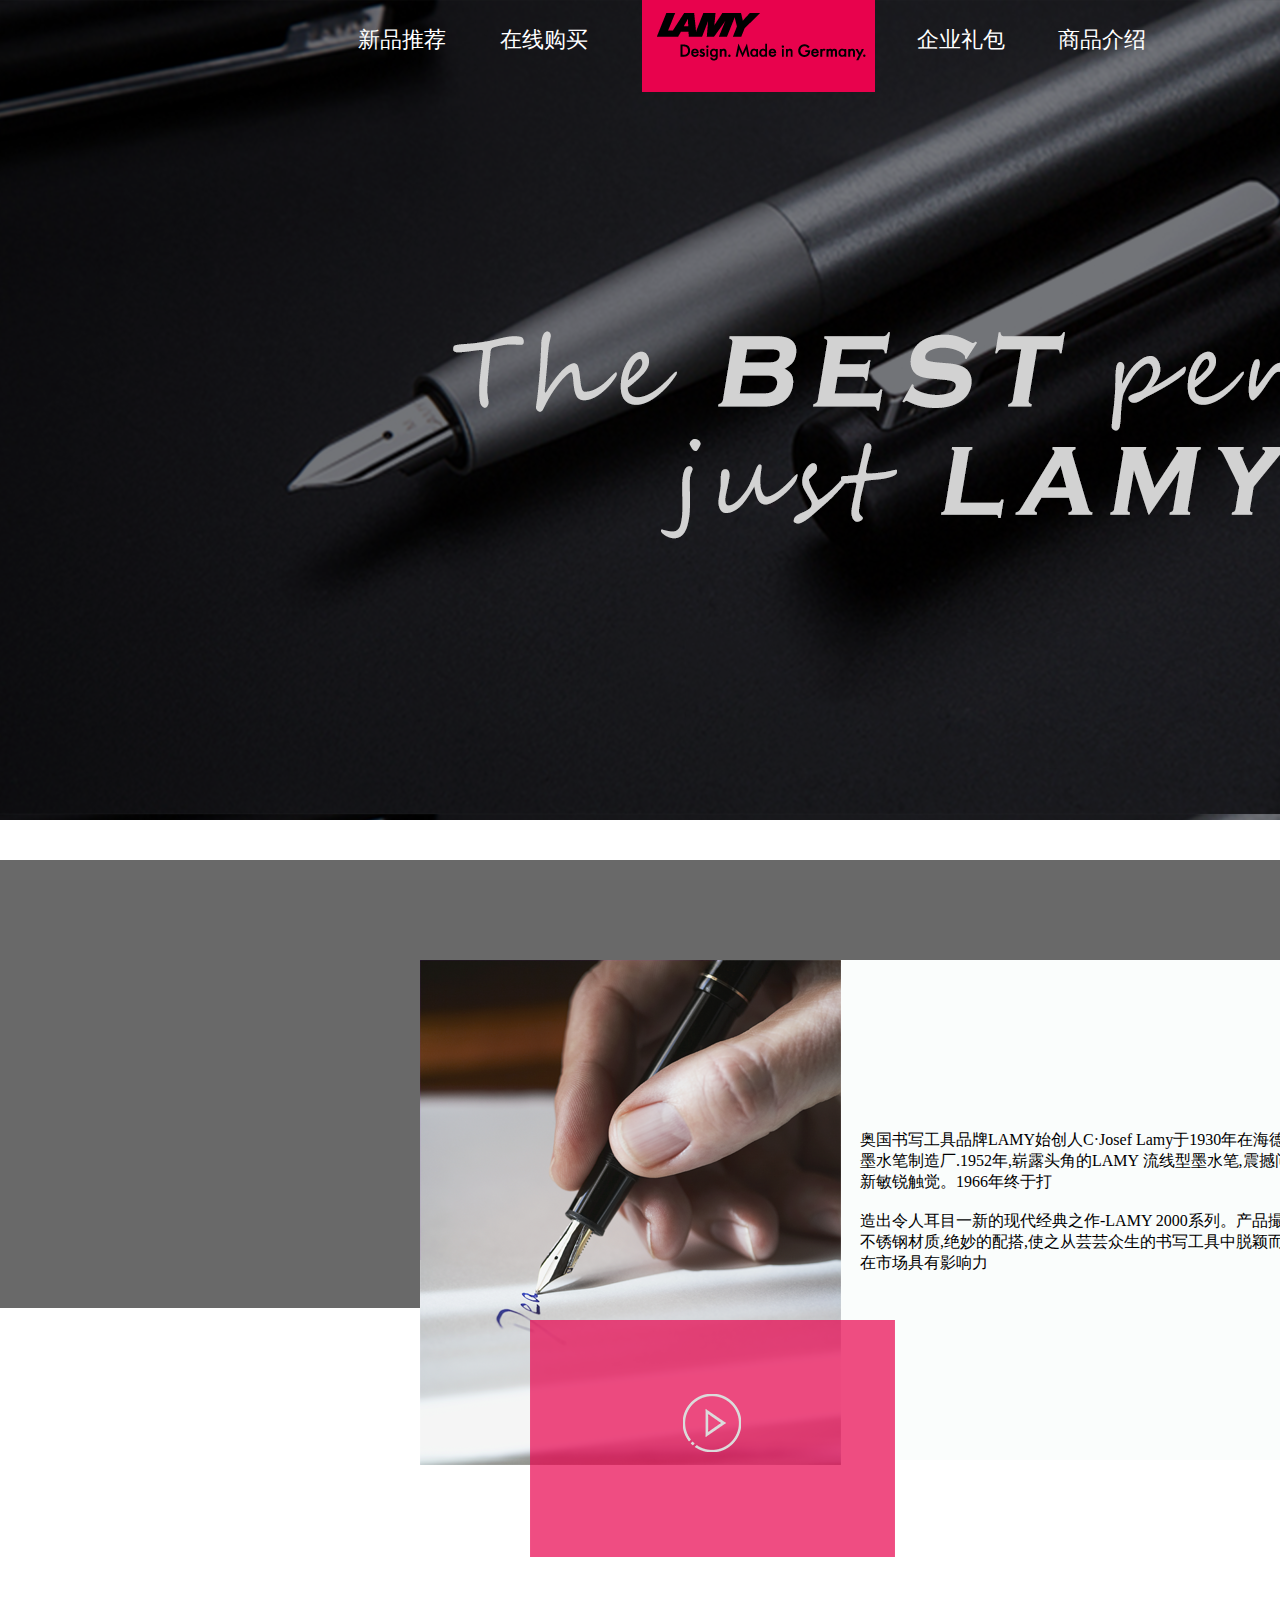
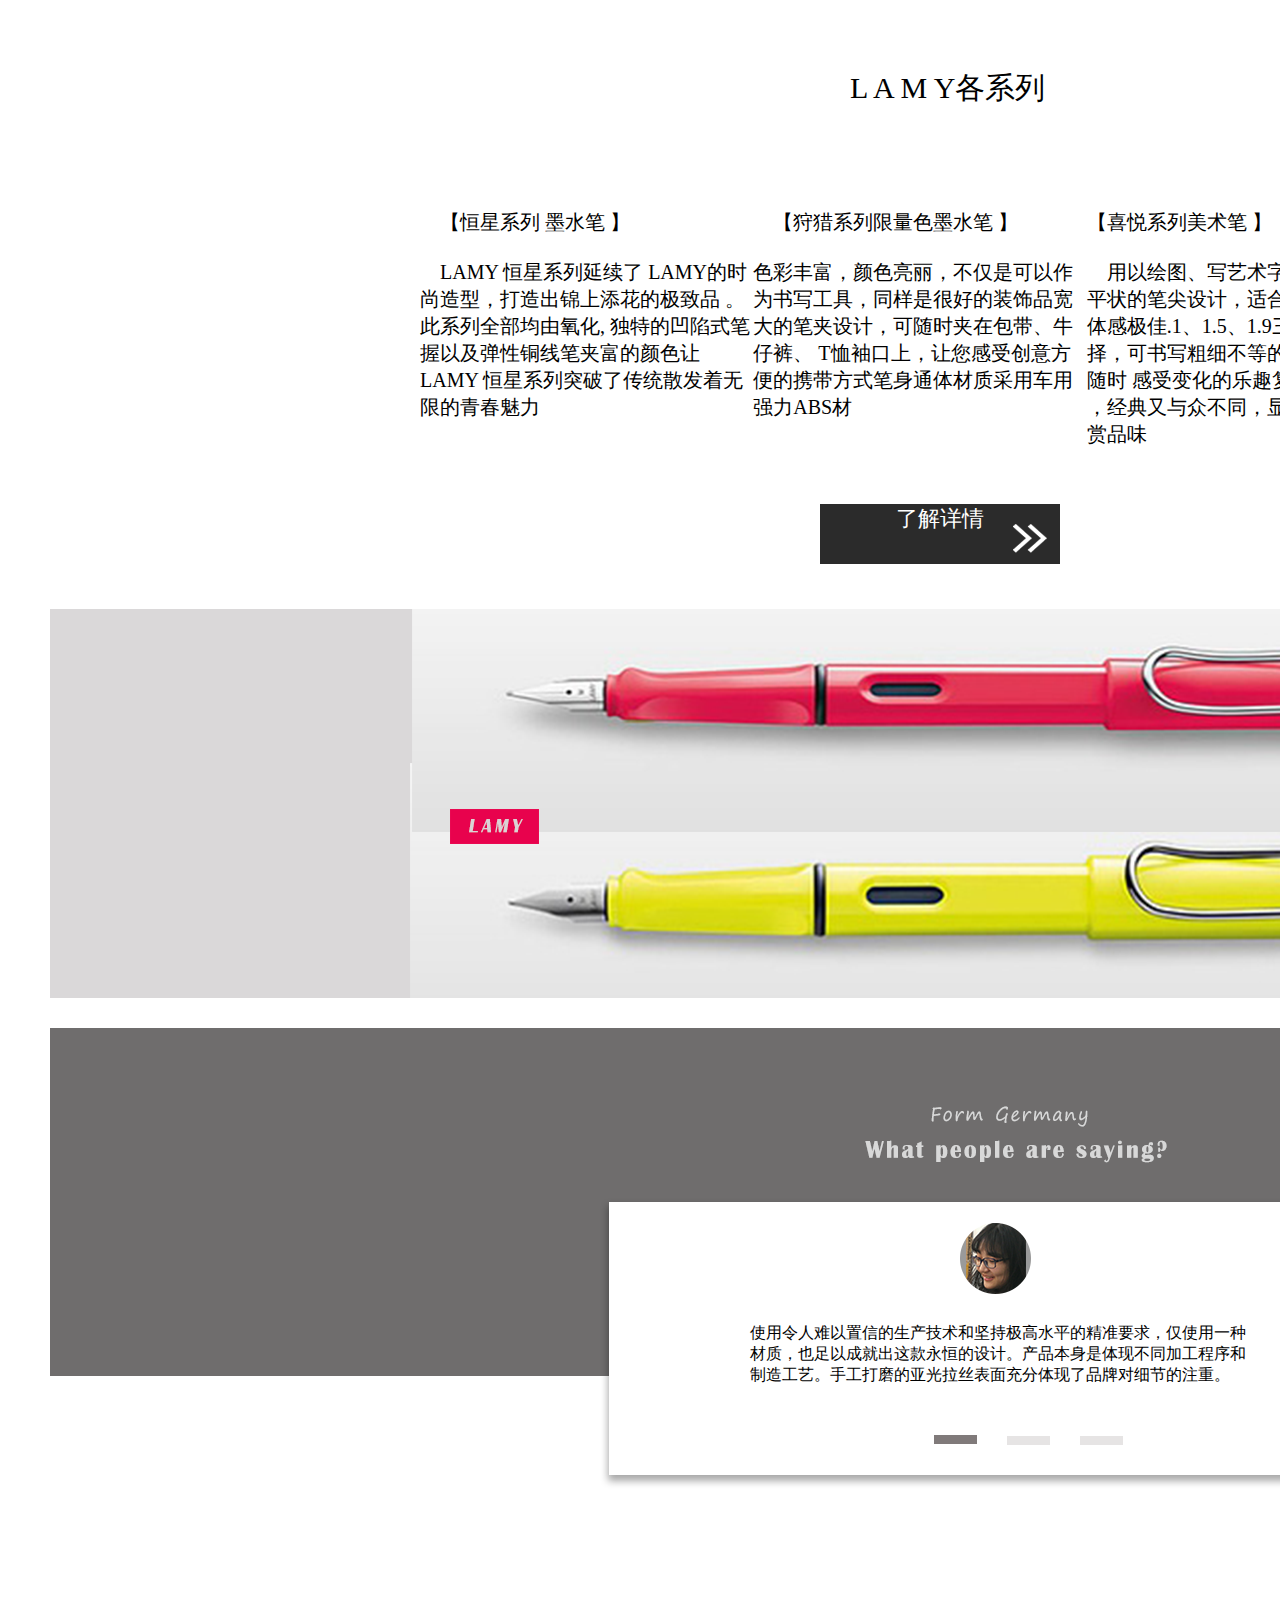
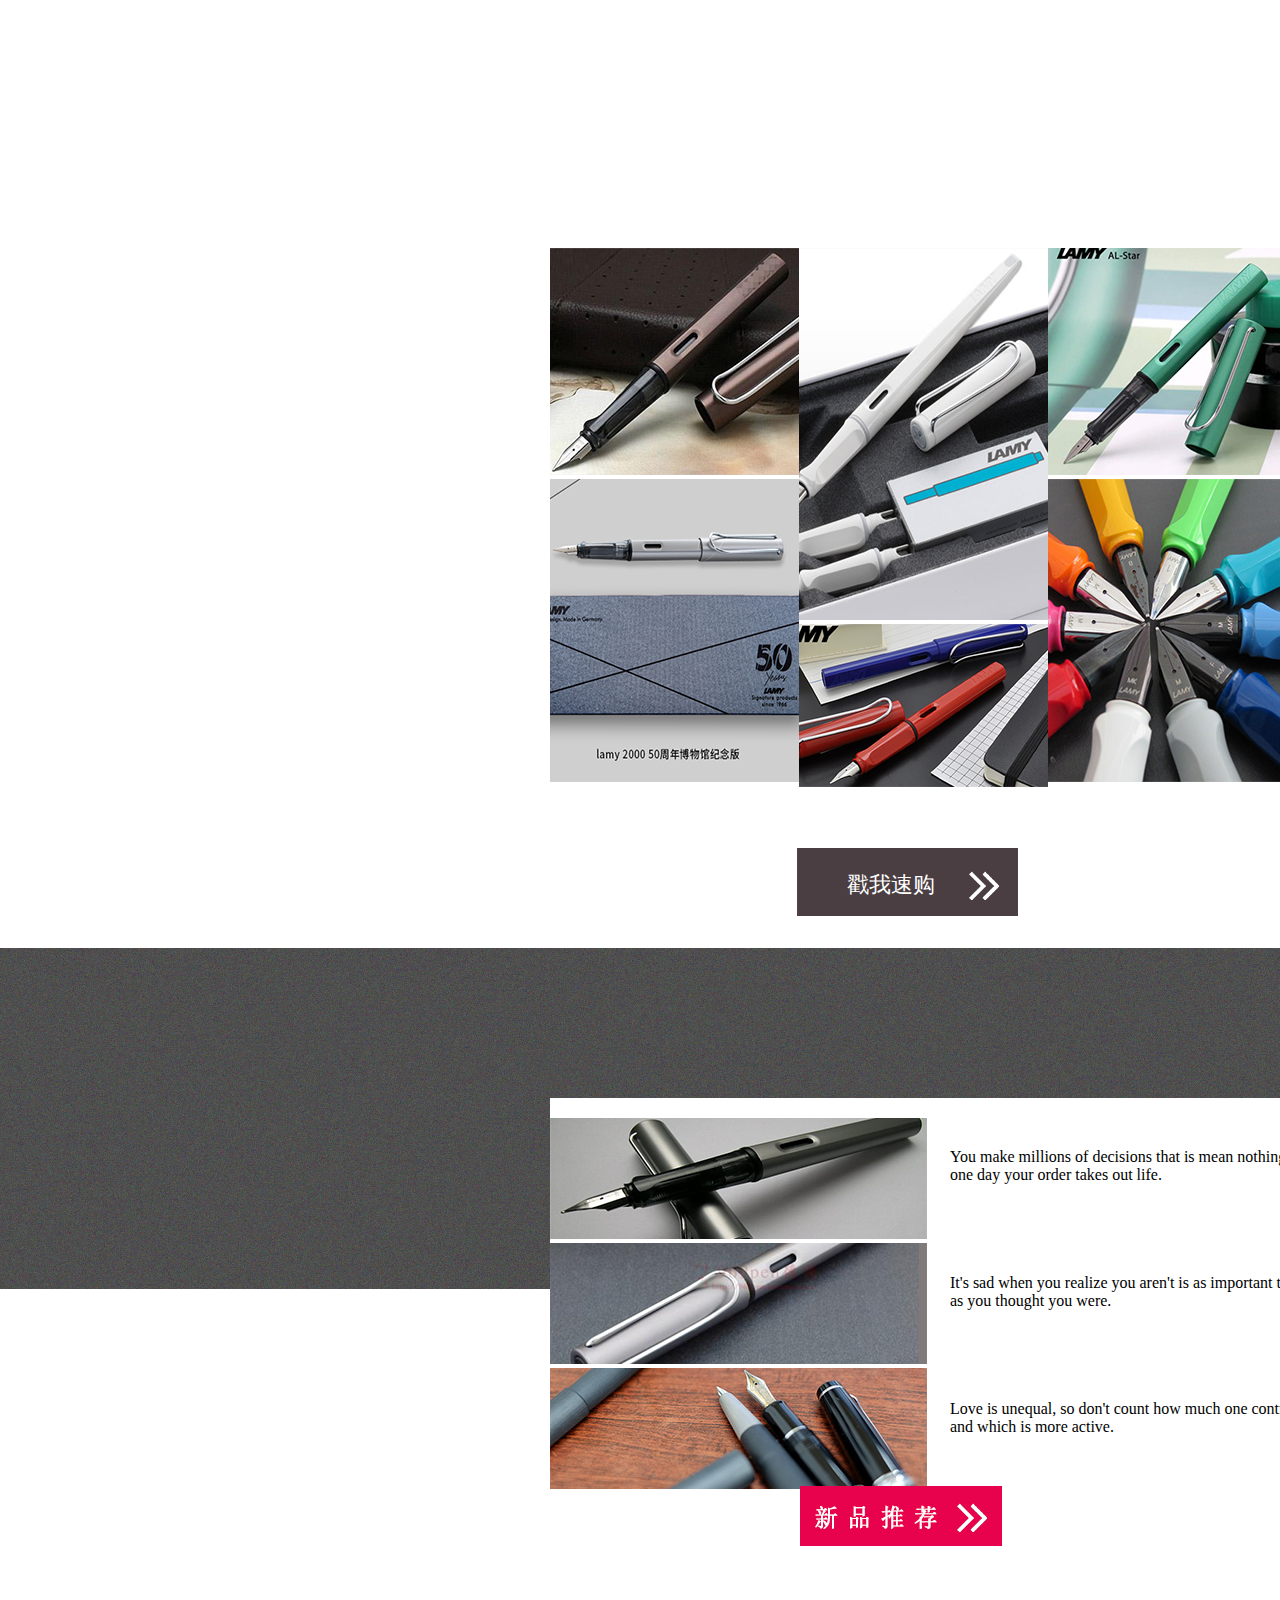
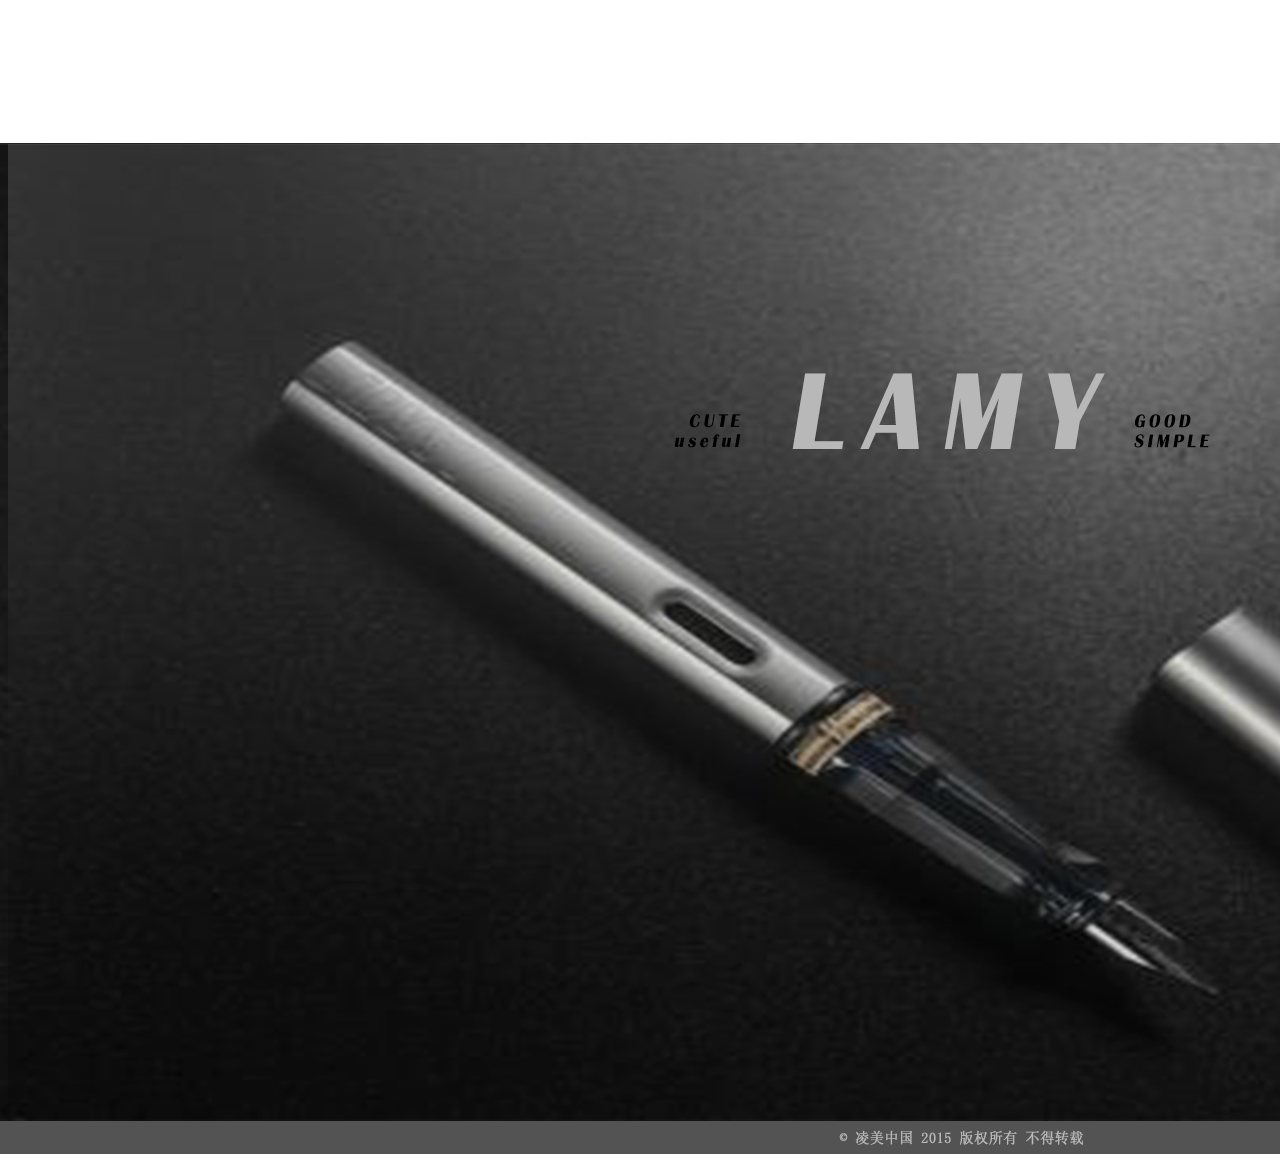
<file: 钢笔/index.html>
<!DOCTYPE html>
 <html lang="en">
 <head>
    <meta charset="UTF-8">
    <meta name="viewport" content="width=device-width, initial-scale=1.0">
    <title>Document</title>
    <style>
    *{
        margin: 0;
    }
    .mainback{
        background-image:url('image/The best pen is  just LAMY.png') ;
        position: relative;
        
        width:100%;
        height: 820px;
    }
    .mainback_flex{
        position: relative;
        width: 800px;
        left: 28%;
        display: flex;
        flex-direction: row;
        justify-content: space-between;

    }
    .box{
     position: relative;
     font-size :22px;
     width: 100px;
     height: 50px;
     top: 25px;
     
    }
    .box ~ .picbox{
        background-color: firebrick;
        width: 233px;
        height: 97px;
        top: -5px;
        
    }

    .introduction{
    top: 40px;
    position: relative;
    background-color: dimgray;
    width: 100%;
    height: 448px;

    }
    .firstword{
    position: relative; 
     background-color: rgb(250, 253, 252);
     width: 1000px;
     height: 500px;   
    top: 100px;
    left: 420px;
    }

    .writepen{
    position: relative;
    background-color: blueviolet;
    width:300px ;
    height: 300px;
    }

    .text{
        position: relative;
        width: 550px;
        height: 240px;
        left: 440px;
        bottom: 130px;


    }
   
    .video{
      position: absolute;
      bottom: -20%;
      left: 110px;
      
      width: 360px;
      height: 240px; 
     
    }
    .lamy{
        position: relative;
        top: 400px;
        left: 850px;
        font-size: 30px;
    }

    .text3{
        position: relative;
        
        width: 1000px;
        height: 400px;
        top: 500px;
        left: 420px;

    }
    .text3_flex{
        position: relative;
        display: flex;
        flex-direction: row;
        justify-content: space-between;
        width: 1000px;
        height: 225px;

       
    }
    .text3_box{
        position: relative;
       
        width: 350px;
        height:225px;
        font-size: 20px;
}

    .go{
        position: relative;
        background-image:url('image/go.png') ;
        width: 240px;
        height: 60px;
        top: 70px;
        left: 400px;
        font-size :22px;
        text-align: center;
    }
    .colorpen{
        position: relative;
        background-color: cornflowerblue;
        width: 1000px;
        height: 300px;
        top: 500px;
        left: 50px;

    }
    .people{
        position: relative;
       
        width: 100%;
        height: 350px;
        top: 300px;
        left: 50px;
    }

    .text2{
        position: relative;
        
        width: 820px;
        height: 280px;
        top: 400px;
        left: 550px;

    }
   
    .row{
        position: relative;
       
        width: 50px;
        height: 50px;
        top: 75px;
        left: 360px;
    }
    .pics{
        position: relative;
       
        width: 1200px;
        height: 850px;
        top: 850px;
        left: 400px;
    }
    .move1{
        position: relative;
        bottom: 170px;
        left: 150px;
        width: 500px;
    }
    .en{position: relative;
        width: 400px;
        left: 400px;
        bottom: 350px;

    }
    .pics_flex{
        position: relative;
        display: flex;
        flex-direction: row;
        justify-content: space-between;
        width: 900px;
        height: 560px;
       
        top: 200px;
        left: 150px;

    }
    .pics_box{
        position: relative;
        width: 250px;
        height: 550px;
       

   
    }
    .drive{
        position: relative;
        top: 500px;
    }
    .drive1{
        position: relative;
        top: 550px;

    }
    .text2_copy{
        position: relative;
        background-color: white;
        width: 880px;
        height: 440px;
        top: 200px;
        left: 500px;
    }
    .text2_box{
        position: relative;
       
        width: 380px;
        height: 400px;
        top: 20px;
    }
    .go2{
        position: relative;
        background-color: blueviolet;
        width: 200px;
        height: 50px;
        bottom: 300px;
        left: 250px
        ;
    }
    .go1{
        position: relative;
        top: 600px;
        right: 500px;
    }
    .move{
        position: relative;
        top: 1000px;
    }
    .up{
        position: relative;
        bottom: 50px;
        font-size: 22px;
        left: 50px;
    }
    .little{
        position: relative;
        top: 400px;
        left: 450px;
    }
    </style>
 </head>
 <body>
    <div class="mainback"> 
        
        <div class="mainback_flex">
                <p class="box" style="color: white;">新品推荐</p>
                <p class="box" style="color: white;">在线购买 </p> 
                <p class="box picbox"><img src="image/word.png" alt=""></p>
                <p class="box" style="color: white;">企业礼包</p>
                <p class="box" style="color: white;">商品介绍</p>
        </div>
    </div>

    <div class="introduction">
        <div class="firstword" >
            <p class="writepen"><img src="image/pen4.png" alt=""></p>
            <p class="text">
                   

                奥国书写工具品牌LAMY始创人C·Josef Lamy于1930年在海德堡创立了欧瑟斯墨水笔制造厂.1952年,崭露头角的LAMY 流线型墨水笔,震撼问世,彰显公司的创新敏锐触觉。1966年终于打
                <br>
                <br>
                造出令人耳目一新的现代经典之作-LAMY 2000系列。产品撮合了聚碳酸酯与不锈钢材质,绝妙的配搭,使之从芸芸众生的书写工具中脱颖而出,时至今日,依然在市场具有影响力</p>
            <p class="video">
            <img src="image/video.png" alt="">
            </p>

        </div>
    
    </div>
   <div class="lamy">
    L A M Y各系列
   </div>

   <div class="text3"> 
    <div class="text3_flex">
            <p class="text3_box">
                &nbsp;&nbsp;&nbsp;&nbsp;【恒星系列 墨水笔 】
                <br>
                <br>
                &nbsp;&nbsp;&nbsp;&nbsp;LAMY 恒星系列延续了 LAMY的时尚造型，打造出锦上添花的极致品 。此系列全部均由氧化, 独特的凹陷式笔握以及弹性铜线笔夹富的颜色让 LAMY 恒星系列突破了传统散发着无限的青春魅力</p>
            <p class="text3_box"> &nbsp;&nbsp;&nbsp;&nbsp;【狩猎系列限量色墨水笔 】<br><br>
                色彩丰富，颜色亮丽，不仅是可以作为书写工具，同样是很好的装饰品宽大的笔夹设计，可随时夹在包带、牛仔裤、 T恤袖口上，让您感受创意方便的携带方式笔身通体材质采用车用强力ABS材</p>
            <p class="text3_box">【喜悦系列美术笔 】<br><br>
                &nbsp;&nbsp;&nbsp;&nbsp;用以绘图、写艺术字、艺术签名扁平状的笔尖设计，适合书写艺术字立体感极佳.1、1.5、1.9三种笔尖可供选择，可书写粗细不等的立体字，让您随时 感受变化的乐趣复古的笔杆设计 ，经典又与众不同，显示出独特的欣赏品味</p>
    </div>
    <div class="go"  style="color: white;">了解详情</div>
   </div>
   
   <div class="colorpen"><img src="image/colorpen.png" alt=""></div>
   <div class="little"><img src="image/LAMY.png" alt=""></div>
   
   <div class="people">
    <div class="text2">
        <div class="row">
            <img src="image/photo.png" alt="">
        </div>
        <img src="image/three.png" alt="">
       <div class="move1">使用令人难以置信的生产技术和坚持极高水平的精准要求，仅使用一种
        材质，也足以成就出这款永恒的设计。产品本身是体现不同加工程序和
        制造工艺。手工打磨的亚光拉丝表面充分体现了品牌对细节的注重。</div> 
    </div>
    <img src="image/What people are saying__.png" alt="">
   </div>

   <div class="pics">
    <div class="pics_flex">
        <div class="pics_box">
            <img src="image/pen6.png" alt="">
            <img src="image/pen5.png" alt="">
        </div>
        <div class="pics_box">
            <img src="image/pen7.png" alt="">
            <img src="image/pen8.png" alt="">
        </div>

        <div class="pics_box">
            <img src="image/pen9.png" alt="">
            <img src="image/pen10.png" alt="">
        </div>
        <div class="go1"><img src="image/go1.png" alt="">
           <div class="up" style="color: white;">戳我速购</div> </div>
    </div>

</div>
<div class="drive1">
<div class="people">
    <div class="text2_copy">
       
        <div class="text2_box">
            <img src="image/pen1.png" alt="">
            <img src="image/pen2.png" alt="">
            <img src="image/pen3.png" alt="">
        </div>
        <div class="en">
            You make millions of decisions that is
            mean nothing,and then one day your
            order takes out life.   
        </div>
        <br><br><br><br><br>
        <div class="en">
            It's sad when you realize you aren't
        is as important to someone as you
        thought you were.
        </div><br><br><br><br><br>
         <div class="en">
            Love is unequal, so don't count how
        much one contributes, and which is
        more active.
         </div>
        <div class="go2"><img src="image/go3.png" alt=""></div>
    </div>
   </div>
   <img src="image/black.png" alt="">
</div>

<div class="move"><img src="image/last.png" alt=""></div>

 
 </body>
 </html>
</file>
